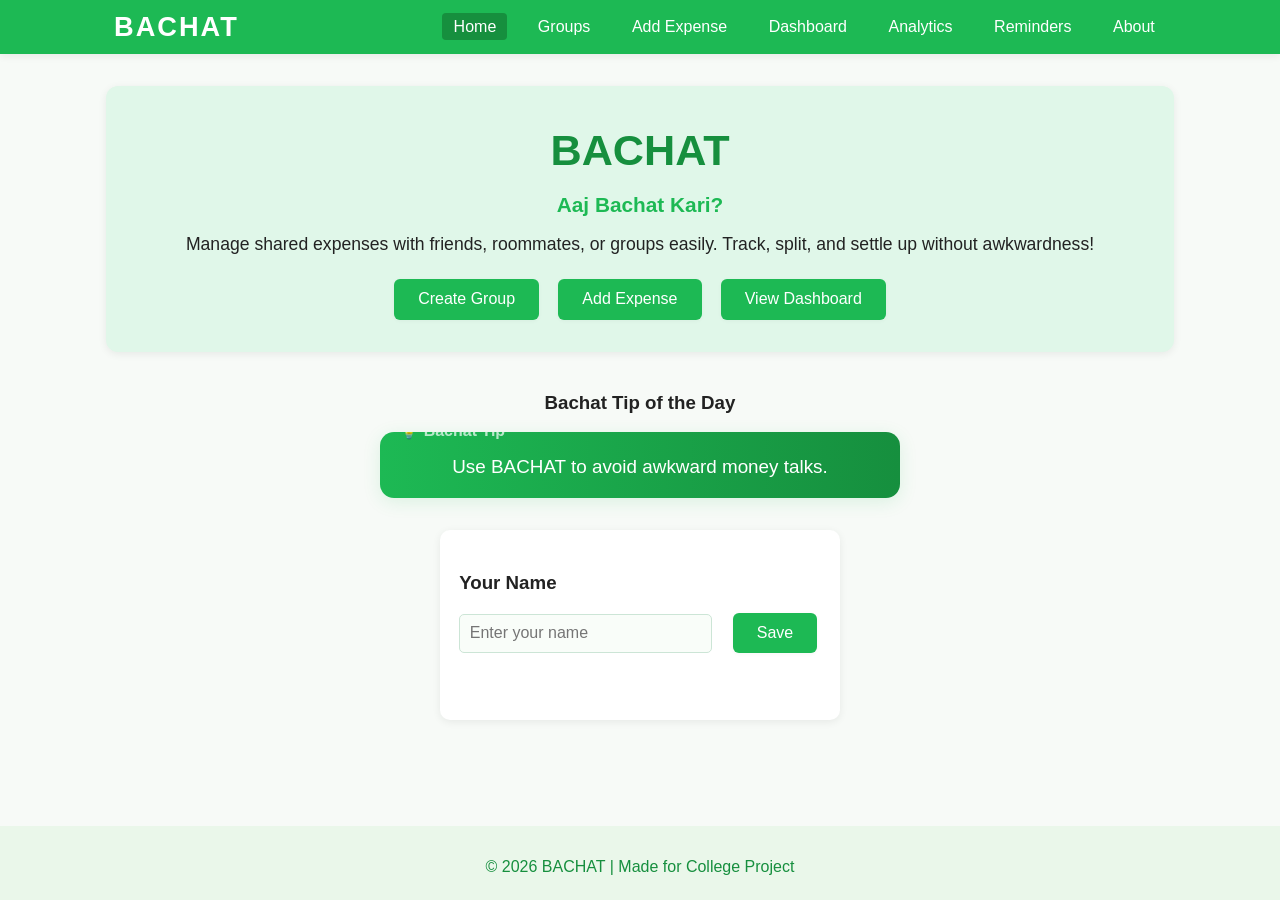
<file: index.html>
<!DOCTYPE html>
<html lang="en">
<head>
  <meta charset="UTF-8">
  <meta name="viewport" content="width=device-width, initial-scale=1.0">
  <title>BACHAT | Home</title>
  <link rel="stylesheet" href="css/style.css">
</head>
<body>
  <header>
    <nav class="navbar">
      <div class="logo">BACHAT</div>
      <ul class="nav-links">
        <li><a href="index.html">Home</a></li>
        <li><a href="groups.html">Groups</a></li>
        <li><a href="add_expense.html">Add Expense</a></li>
        <li><a href="dashboard.html">Dashboard</a></li>
        <li><a href="analytics.html">Analytics</a></li>
        <li><a href="reminders.html">Reminders</a></li>
        <li><a href="about.html">About</a></li>
      </ul>
    </nav>
  </header>
  <main>
    <section class="hero">
      <h1>BACHAT</h1>
      <h2 class="tagline">Aaj Bachat Kari?</h2>
      <p class="intro">Manage shared expenses with friends, roommates, or groups easily. Track, split, and settle up without awkwardness!</p>
      <div class="hero-buttons">
        <a href="groups.html" class="btn">Create Group</a>
        <a href="add expense_expense.html" class="btn">Add Expense</a>
        <a href="dashboard.html" class="btn">View Dashboard</a>
      </div>
    </section>
    <section class="tip-section">
      <h3>Bachat Tip of the Day</h3>
      <div id="tip-of-day" class="tip-card"></div>
    </section>
    <section class="user-section card" style="max-width:400px;margin:2rem auto 0 auto;">
      <h3>Your Name</h3>
      <form id="user-form">
        <input type="text" id="user-name" placeholder="Enter your name" required style="width:70%;margin-right:1rem;">
        <button type="submit" class="btn">Save</button>
      </form>
      <div id="user-msg" class="form-msg"></div>
    </section>
  </main>
  <footer>
    <p>&copy; 2026 BACHAT | Made for College Project</p>
  </footer>
  <script src="js/app.js"></script>
</body>
</html>
</file>
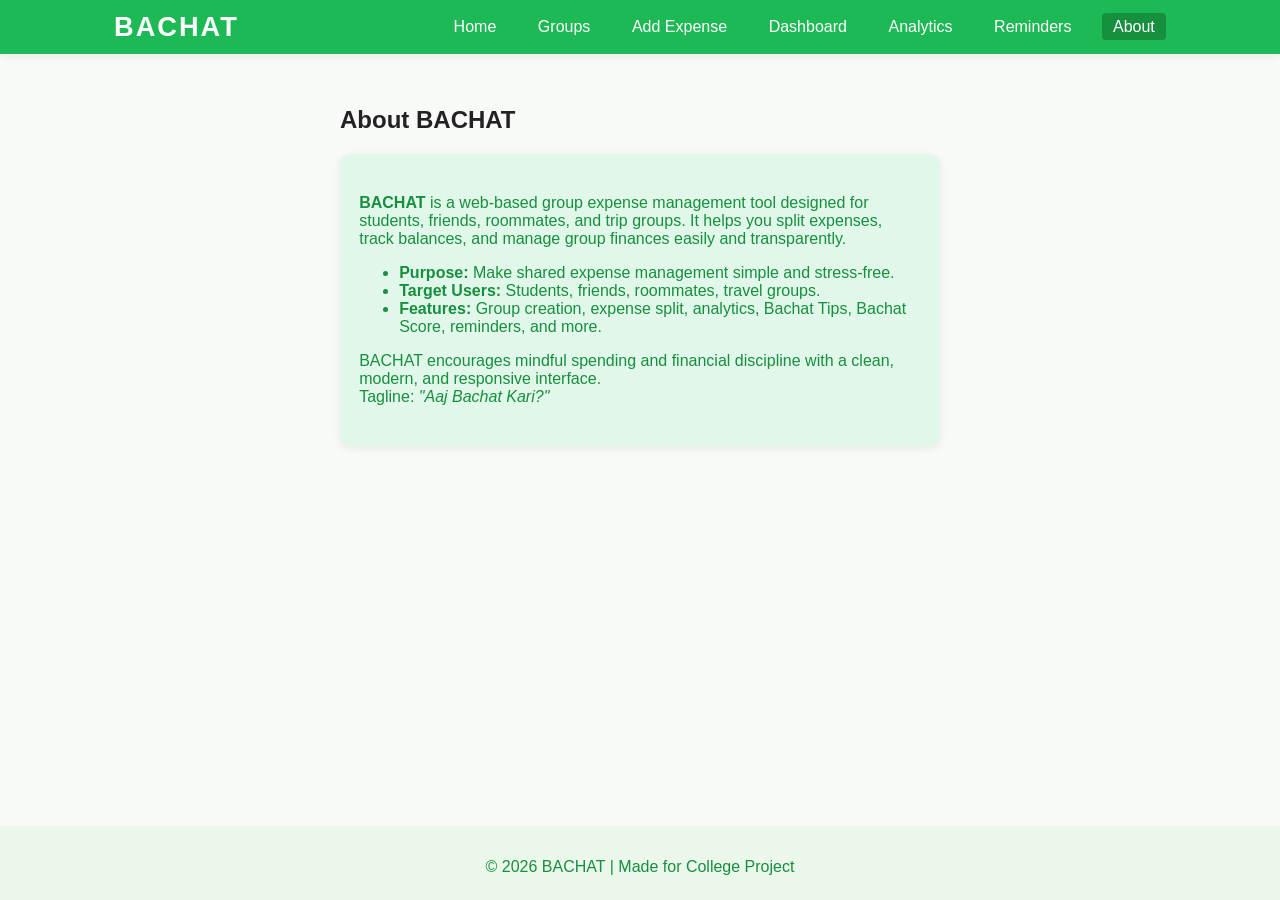
<file: about.html>
<!DOCTYPE html>
<html lang="en">
<head>
  <meta charset="UTF-8">
  <meta name="viewport" content="width=device-width, initial-scale=1.0">
  <title>BACHAT | About</title>
  <link rel="stylesheet" href="css/style.css">
</head>
<body>
  <header>
    <nav class="navbar">
      <div class="logo">BACHAT</div>
      <ul class="nav-links">
        <li><a href="index.html">Home</a></li>
        <li><a href="groups.html">Groups</a></li>
        <li><a href="add_expense.html">Add Expense</a></li>
        <li><a href="dashboard.html">Dashboard</a></li>
        <li><a href="analytics.html">Analytics</a></li>
        <li><a href="reminders.html">Reminders</a></li>
        <li><a href="about.html">About</a></li>
      </ul>
    </nav>
  </header>
  <main>
    <section class="container">
      <h1>About BACHAT</h1>
      <div class="about-card card">
        <p><strong>BACHAT</strong> is a web-based group expense management tool designed for students, friends, roommates, and trip groups. It helps you split expenses, track balances, and manage group finances easily and transparently.</p>
        <ul>
          <li><strong>Purpose:</strong> Make shared expense management simple and stress-free.</li>
          <li><strong>Target Users:</strong> Students, friends, roommates, travel groups.</li>
          <li><strong>Features:</strong> Group creation, expense split, analytics, Bachat Tips, Bachat Score, reminders, and more.</li>
        </ul>
        <p>BACHAT encourages mindful spending and financial discipline with a clean, modern, and responsive interface. <br> Tagline: <em>"Aaj Bachat Kari?"</em></p>
      </div>
    </section>
  </main>
  <footer>
    <p>&copy; 2026 BACHAT | Made for College Project</p>
  </footer>
  <script src="js/app.js"></script>
</body>
</html>
</file>
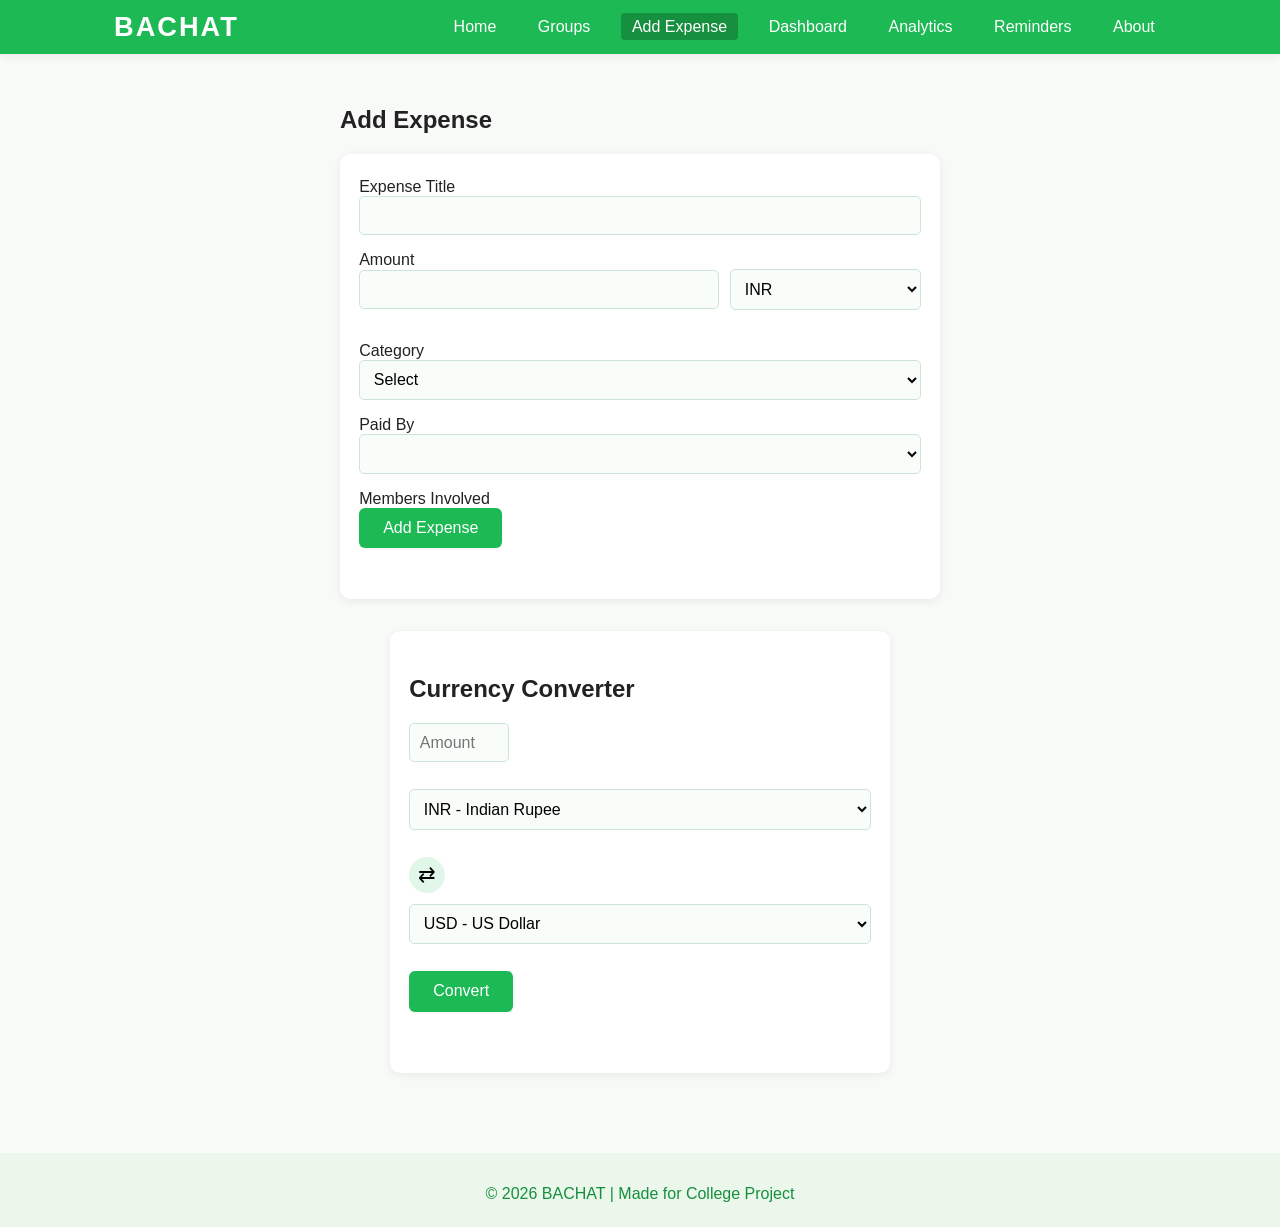
<file: add-expense.html>
<!DOCTYPE html>
<html lang="en">
<head>
  <meta charset="UTF-8">
  <meta name="viewport" content="width=device-width, initial-scale=1.0">
  <title>BACHAT | Add Expense</title>
  <link rel="stylesheet" href="css/style.css">
</head>
<body>
  <header>
    <nav class="navbar">
      <div class="logo">BACHAT</div>
      <ul class="nav-links">
        <li><a href="index.html">Home</a></li>
        <li><a href="groups.html">Groups</a></li>
        <li><a href="add-expense.html">Add Expense</a></li>
        <li><a href="dashboard.html">Dashboard</a></li>
        <li><a href="analytics.html">Analytics</a></li>
        <li><a href="reminders.html">Reminders</a></li>
        <li><a href="about.html">About</a></li>
      </ul>
    </nav>
  </header>
  <main>
    <section class="container">
      <h1>Add Expense</h1>
      <form id="expense-form" class="card">
        <label for="expense-title">Expense Title</label>
        <input type="text" id="expense-title" required>
        <label for="expense-amount">Amount</label>
        <div style="display:flex;gap:0.7rem;align-items:center;margin-bottom:1rem;">
          <input type="number" id="expense-amount" min="1" required style="flex:2;">
          <select id="expense-currency" style="flex:1;min-width:90px;">
            <option value="INR">INR</option>
            <option value="USD">USD</option>
            <option value="EUR">EUR</option>
            <option value="GBP">GBP</option>
            <option value="JPY">JPY</option>
            <option value="CNY">CNY</option>
            <option value="CAD">CAD</option>
            <option value="AUD">AUD</option>
            <option value="SGD">SGD</option>
            <option value="AED">AED</option>
            <option value="CHF">CHF</option>
            <option value="ZAR">ZAR</option>
            <option value="BRL">BRL</option>
            <option value="RUB">RUB</option>
            <option value="KRW">KRW</option>
            <option value="MXN">MXN</option>
            <option value="THB">THB</option>
            <option value="SEK">SEK</option>
            <option value="NZD">NZD</option>
            <option value="SAR">SAR</option>
          </select>
        </div>
        <label for="expense-category">Category</label>
        <select id="expense-category" required>
          <option value="">Select</option>
          <option value="Food">Food</option>
          <option value="Travel">Travel</option>
          <option value="Shopping">Shopping</option>
          <option value="Miscellaneous">Miscellaneous</option>
        </select>
        <label for="paid-by">Paid By</label>
        <select id="paid-by" required></select>
        <label>Members Involved</label>
        <div id="members-checkboxes" class="members-checkboxes"></div>
        <button type="submit" class="btn">Add Expense</button>
        <div id="expense-form-msg" class="form-msg"></div>
      </form>
    </section>
    <section class="currency-section card" style="margin:2rem auto;max-width:500px;">
      <h2>Currency Converter</h2>
      <form id="currency-form" style="display:flex;gap:0.7rem;flex-wrap:wrap;align-items:center;">
        <input type="text" id="currency-amount" placeholder="Amount" style="width:100px;">
        <select id="currency-from"></select>
        <button type="button" id="currency-switch" title="Switch currencies" style="background:#e0f7e9;border:none;border-radius:50%;width:36px;height:36px;display:flex;align-items:center;justify-content:center;font-size:1.3rem;cursor:pointer;transition:background 0.2s;">⇄</button>
        <select id="currency-to"></select>
        <button type="submit" class="btn">Convert</button>
      </form>
      <div id="currency-result" class="form-msg" style="font-size:1.1rem;margin-top:1rem;"></div>
    </section>
  </main>
  <footer>
    <p>&copy; 2026 BACHAT | Made for College Project</p>
  </footer>
  <script src="js/app.js"></script>
  <script src="js/expenses.js"></script>
</body>
</html>
</file>
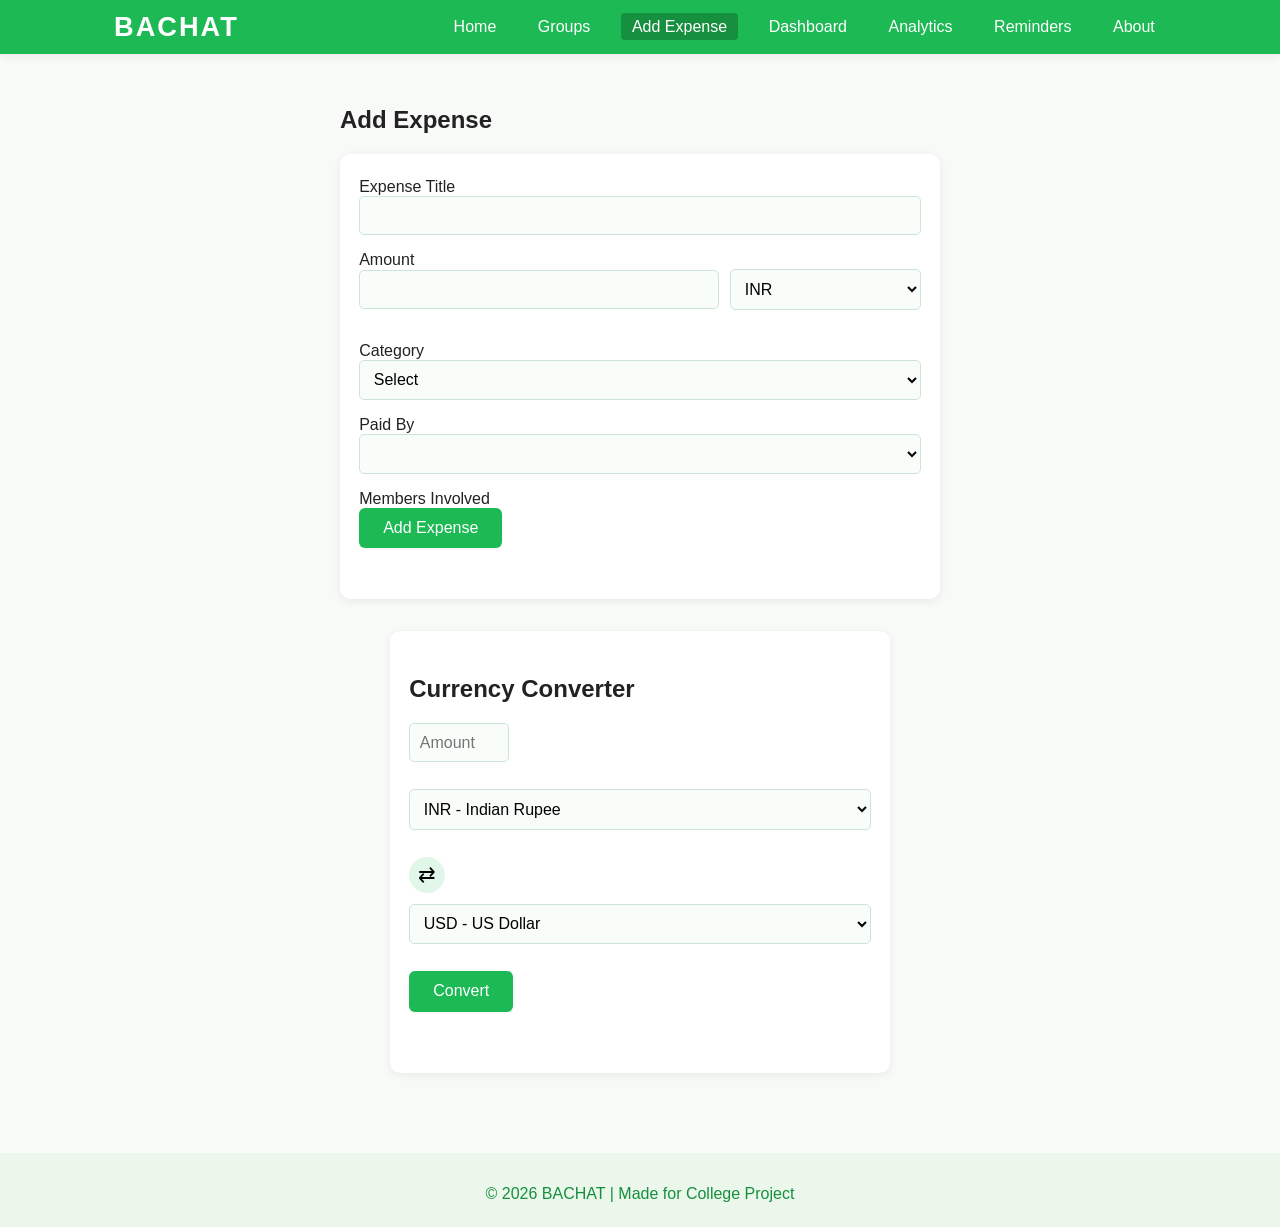
<file: add_expense.html>
<!DOCTYPE html>
<html lang="en">
<head>
  <meta charset="UTF-8">
  <meta name="viewport" content="width=device-width, initial-scale=1.0">
  <title>BACHAT | Add Expense</title>
  <link rel="stylesheet" href="css/style.css">
</head>
<body>
  <header>
    <nav class="navbar">
      <div class="logo">BACHAT</div>
      <ul class="nav-links">
        <li><a href="index.html">Home</a></li>
        <li><a href="groups.html">Groups</a></li>
        <li><a href="add_expense.html">Add Expense</a></li>
        <li><a href="dashboard.html">Dashboard</a></li>
        <li><a href="analytics.html">Analytics</a></li>
        <li><a href="reminders.html">Reminders</a></li>
        <li><a href="about.html">About</a></li>
      </ul>
    </nav>
  </header>
  <main>
    <section class="container">
      <h1>Add Expense</h1>
      <form id="expense-form" class="card">
        <label for="expense-title">Expense Title</label>
        <input type="text" id="expense-title" required>
        <label for="expense-amount">Amount</label>
        <div style="display:flex;gap:0.7rem;align-items:center;margin-bottom:1rem;">
          <input type="number" id="expense-amount" min="1" required style="flex:2;">
          <select id="expense-currency" style="flex:1;min-width:90px;">
            <option value="INR">INR</option>
            <option value="USD">USD</option>
            <option value="EUR">EUR</option>
            <option value="GBP">GBP</option>
            <option value="JPY">JPY</option>
            <option value="CNY">CNY</option>
            <option value="CAD">CAD</option>
            <option value="AUD">AUD</option>
            <option value="SGD">SGD</option>
            <option value="AED">AED</option>
            <option value="CHF">CHF</option>
            <option value="ZAR">ZAR</option>
            <option value="BRL">BRL</option>
            <option value="RUB">RUB</option>
            <option value="KRW">KRW</option>
            <option value="MXN">MXN</option>
            <option value="THB">THB</option>
            <option value="SEK">SEK</option>
            <option value="NZD">NZD</option>
            <option value="SAR">SAR</option>
          </select>
        </div>
        <label for="expense-category">Category</label>
        <select id="expense-category" required>
          <option value="">Select</option>
          <option value="Food">Food</option>
          <option value="Travel">Travel</option>
          <option value="Shopping">Shopping</option>
          <option value="Miscellaneous">Miscellaneous</option>
        </select>
        <label for="paid-by">Paid By</label>
        <select id="paid-by" required></select>
        <label>Members Involved</label>
        <div id="members-checkboxes" class="members-checkboxes"></div>
        <button type="submit" class="btn">Add Expense</button>
        <div id="expense-form-msg" class="form-msg"></div>
      </form>
    </section>
    <section class="currency-section card" style="margin:2rem auto;max-width:500px;">
      <h2>Currency Converter</h2>
      <form id="currency-form" style="display:flex;gap:0.7rem;flex-wrap:wrap;align-items:center;">
        <input type="text" id="currency-amount" placeholder="Amount" style="width:100px;">
        <select id="currency-from"></select>
        <button type="button" id="currency-switch" title="Switch currencies" style="background:#e0f7e9;border:none;border-radius:50%;width:36px;height:36px;display:flex;align-items:center;justify-content:center;font-size:1.3rem;cursor:pointer;transition:background 0.2s;">⇄</button>
        <select id="currency-to"></select>
        <button type="submit" class="btn">Convert</button>
      </form>
      <div id="currency-result" class="form-msg" style="font-size:1.1rem;margin-top:1rem;"></div>
    </section>
  </main>
  <footer>
    <p>&copy; 2026 BACHAT | Made for College Project</p>
  </footer>
  <script src="js/app.js"></script>
  <script src="js/expenses.js"></script>
</body>
</html>
</file>
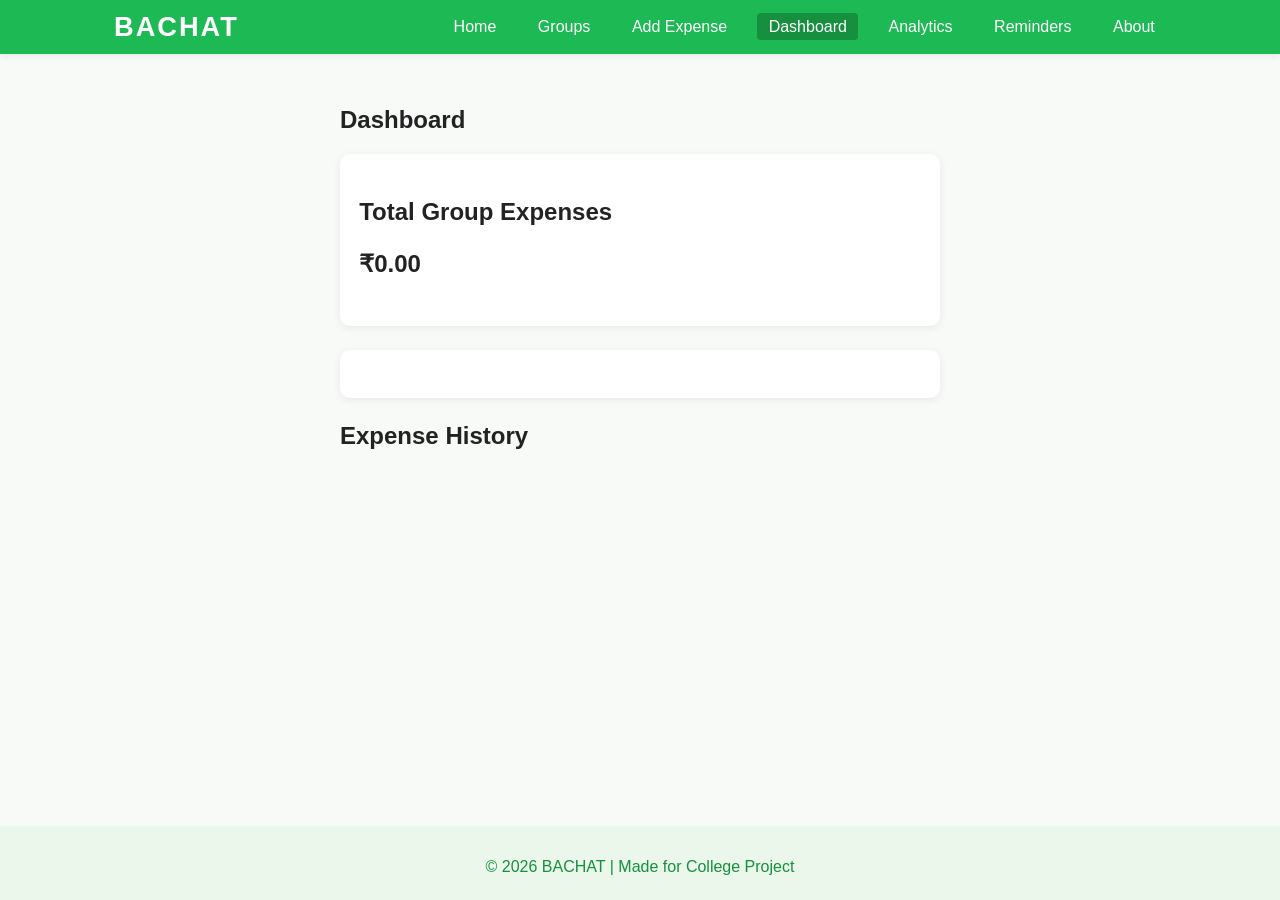
<file: dashboard.html>
<!DOCTYPE html>
<html lang="en">
<head>
  <meta charset="UTF-8">
  <meta name="viewport" content="width=device-width, initial-scale=1.0">
  <title>BACHAT | Dashboard</title>
  <link rel="stylesheet" href="css/style.css">
</head>
<body>
  <header>
    <nav class="navbar">
      <div class="logo">BACHAT</div>
      <ul class="nav-links">
        <li><a href="index.html">Home</a></li>
        <li><a href="groups.html">Groups</a></li>
        <li><a href="add_expense.html">Add Expense</a></li>
        <li><a href="dashboard.html">Dashboard</a></li>
        <li><a href="analytics.html">Analytics</a></li>
        <li><a href="reminders.html">Reminders</a></li>
        <li><a href="about.html">About</a></li>
      </ul>
    </nav>
  </header>
  <main>
    <section class="container">
      <h1>Dashboard</h1>
      <div class="dashboard-summary">
        <div class="card" id="total-expenses"></div>
        <div class="card" id="balance-summary"></div>
      </div>
      <h2>Expense History</h2>
      <div id="expense-history" class="expense-history"></div>
    </section>
  </main>
  <footer>
    <p>&copy; 2026 BACHAT | Made for College Project</p>
  </footer>
  <script src="js/app.js"></script>
  <script src="js/dashboard.js"></script>
</body>
</html>
</file>
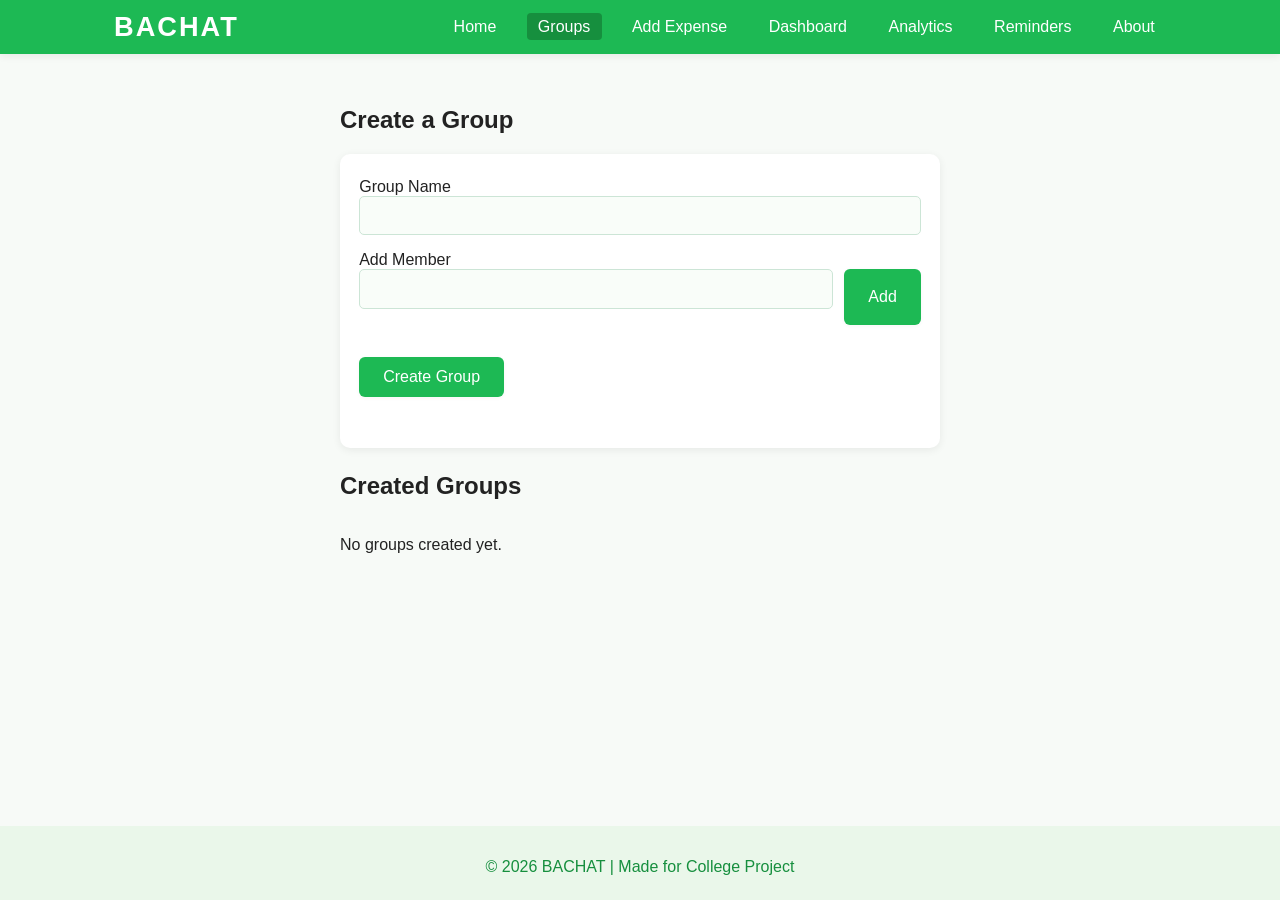
<file: groups.html>
<!DOCTYPE html>
<html lang="en">
<head>
  <meta charset="UTF-8">
  <meta name="viewport" content="width=device-width, initial-scale=1.0">
  <title>BACHAT | Groups</title>
  <link rel="stylesheet" href="css/style.css">
</head>
<body>
  <header>
    <nav class="navbar">
      <div class="logo">BACHAT</div>
      <ul class="nav-links">
        <li><a href="index.html">Home</a></li>
        <li><a href="groups.html">Groups</a></li>
        <li><a href="add_expense.html">Add Expense</a></li>
        <li><a href="dashboard.html">Dashboard</a></li>
        <li><a href="analytics.html">Analytics</a></li>
        <li><a href="reminders.html">Reminders</a></li>
        <li><a href="about.html">About</a></li>
      </ul>
    </nav>
  </header>
  <main>
    <section class="container">
      <h1>Create a Group</h1>
      <form id="group-form" class="card">
        <label for="group-name">Group Name</label>
        <input type="text" id="group-name" required>
        <label for="member-name">Add Member</label>
        <div class="member-input-row">
          <input type="text" id="member-name">
          <button type="button" id="add-member-btn" class="btn">Add</button>
        </div>
        <div id="members-list" class="members-list"></div>
        <button type="submit" class="btn">Create Group</button>
        <div id="group-form-msg" class="form-msg"></div>
      </form>
      <h2>Created Groups</h2>
      <div id="groups-list" class="groups-list"></div>
    </section>
  </main>
  <footer>
    <p>&copy; 2026 BACHAT | Made for College Project</p>
  </footer>
  <script src="js/app.js"></script>
  <script src="js/expenses.js"></script>
</body>
</html>
</file>
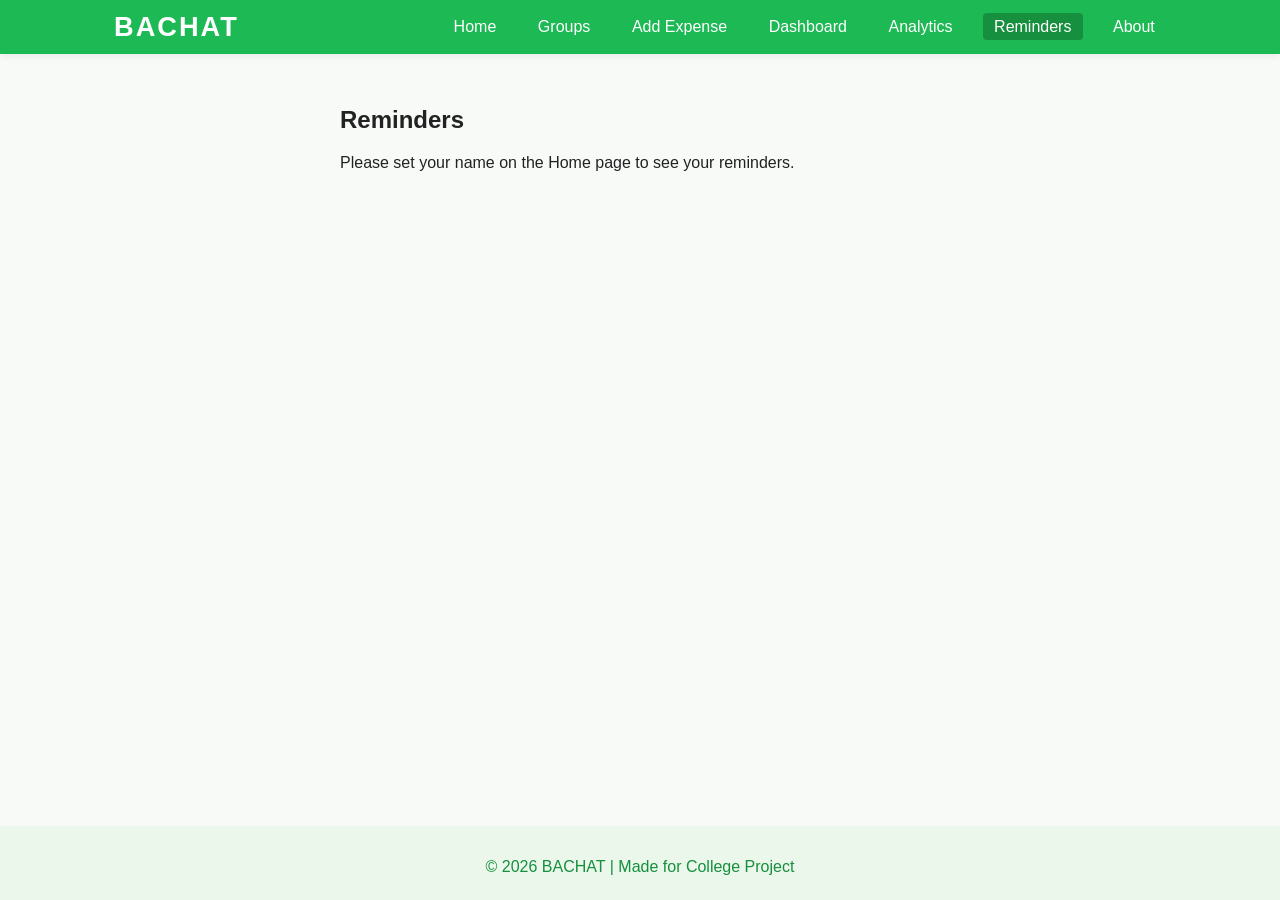
<file: reminders.html>
<!DOCTYPE html>
<html lang="en">
<head>
  <meta charset="UTF-8">
  <meta name="viewport" content="width=device-width, initial-scale=1.0">
  <title>BACHAT | Reminders</title>
  <link rel="stylesheet" href="css/style.css">
</head>
<body>
  <header>
    <nav class="navbar">
      <div class="logo">BACHAT</div>
      <ul class="nav-links">
        <li><a href="index.html">Home</a></li>
        <li><a href="groups.html">Groups</a></li>
        <li><a href="add_expense.html">Add Expense</a></li>
        <li><a href="dashboard.html">Dashboard</a></li>
        <li><a href="analytics.html">Analytics</a></li>
        <li><a href="reminders.html">Reminders</a></li>
        <li><a href="about.html">About</a></li>
      </ul>
    </nav>
  </header>
  <main>
    <section class="container">
      <h1>Reminders</h1>
      <div id="reminders-list" class="reminders-list"></div>
    </section>
  </main>
  <footer>
    <p>&copy; 2026 BACHAT | Made for College Project</p>
  </footer>
  <script src="js/app.js"></script>
  <script src="js/dashboard.js"></script>
</body>
</html>
</file>
<file: css/style.css>
/* BACHAT - style.css */
:root {
  --primary: #1db954;
  --primary-dark: #168f3e;
  --background: #f7faf7;
  --card-bg: #fff;
  --text: #222;
  --accent: #e0f7e9;
  --danger: #e74c3c;
  --shadow: 0 2px 8px rgba(0,0,0,0.07);
}
* {
  box-sizing: border-box;
}
body {
  margin: 0;
  font-family: 'Segoe UI', Arial, sans-serif;
  background: var(--background);
  color: var(--text);
  min-height: 100vh;
  display: flex;
  flex-direction: column;
}
header {
  background: var(--primary);
  color: #fff;
  box-shadow: var(--shadow);
}
.navbar {
  display: flex;
  align-items: center;
  justify-content: space-between;
  max-width: 1100px;
  margin: 0 auto;
  padding: 0.7rem 1.5rem;
}
.logo {
  font-size: 1.7rem;
  font-weight: bold;
  letter-spacing: 2px;
}
.nav-links {
  list-style: none;
  display: flex;
  gap: 1.2rem;
  margin: 0;
  padding: 0;
}
.nav-links li a {
  color: #fff;
  text-decoration: none;
  font-weight: 500;
  padding: 0.3rem 0.7rem;
  border-radius: 4px;
  transition: background 0.2s;
}
.nav-links li a:hover, .nav-links li a.active {
  background: var(--primary-dark);
}
main {
  flex: 1;
  width: 100%;
  max-width: 1100px;
  margin: 0 auto;
  padding: 2rem 1rem 1rem 1rem;
}
.hero {
  background: var(--accent);
  border-radius: 12px;
  padding: 2.5rem 1.5rem 2rem 1.5rem;
  text-align: center;
  margin-bottom: 2rem;
  box-shadow: var(--shadow);
}
.hero h1 {
  font-size: 2.7rem;
  margin: 0 0 0.5rem 0;
  color: var(--primary-dark);
}
.tagline {
  font-size: 1.3rem;
  color: var(--primary);
  margin-bottom: 1rem;
}
.intro {
  font-size: 1.1rem;
  margin-bottom: 1.5rem;
}
.hero-buttons {
  display: flex;
  justify-content: center;
  gap: 1.2rem;
}
.btn {
  background: var(--primary);
  color: #fff;
  border: none;
  padding: 0.7rem 1.5rem;
  border-radius: 6px;
  font-size: 1rem;
  font-weight: 500;
  cursor: pointer;
  transition: background 0.2s, box-shadow 0.2s;
  box-shadow: 0 1px 4px rgba(0,0,0,0.04);
  text-decoration: none;
  display: inline-block;
}
.btn:hover {
  background: var(--primary-dark);
}
.container {
  max-width: 600px;
  margin: 0 auto;
}
.card {
  background: var(--card-bg);
  border-radius: 10px;
  box-shadow: var(--shadow);
  padding: 1.5rem 1.2rem;
  margin-bottom: 1.5rem;
}
input, select, button {
  font-family: inherit;
}
input[type="text"], input[type="number"], select {
  width: 100%;
  padding: 0.6rem;
  margin-bottom: 1rem;
  border: 1px solid #cce5d6;
  border-radius: 5px;
  font-size: 1rem;
  background: #f9fdf9;
  transition: border 0.2s;
}
input:focus, select:focus {
  border: 1.5px solid var(--primary);
  outline: none;
}
.member-input-row {
  display: flex;
  gap: 0.7rem;
  margin-bottom: 1rem;
}
.members-list {
  display: flex;
  flex-wrap: wrap;
  gap: 0.5rem;
  margin-bottom: 1rem;
}
.members-list span {
  background: var(--primary);
  color: #fff;
  padding: 0.3rem 0.8rem;
  border-radius: 4px;
  font-size: 0.98rem;
}
.groups-list {
  display: flex;
  flex-direction: column;
  gap: 1rem;
}
.expense-history {
  display: flex;
  flex-direction: column;
  gap: 1rem;
}
.analytics-cards {
  display: grid;
  grid-template-columns: repeat(auto-fit, minmax(180px, 1fr));
  gap: 1.2rem;
  margin-bottom: 2rem;
}
.bachat-score-section {
  text-align: center;
}
.bachat-score-card {
  background: var(--primary);
  color: #fff;
  font-size: 2rem;
  font-weight: bold;
  border-radius: 8px;
  padding: 1.2rem 0;
  margin: 0 auto;
  width: 180px;
  box-shadow: var(--shadow);
}
/* Enhanced Bachat Tip section */
.tip-section {
  margin: 2.5rem auto 0 auto;
  max-width: 520px;
  text-align: center;
}
.tip-card {
  background: linear-gradient(90deg, #1db954 0%, #168f3e 100%);
  color: #fff;
  border-radius: 14px;
  padding: 1.5rem 1.5rem 1.2rem 1.5rem;
  margin-top: 1rem;
  font-size: 1.18rem;
  font-weight: 500;
  box-shadow: 0 4px 18px rgba(30,185,84,0.13);
  position: relative;
  overflow: hidden;
  transition: box-shadow 0.2s;
}
.tip-card:before {
  content: "💡 Bachat Tip";
  position: absolute;
  top: -0.7rem;
  left: 1.2rem;
  font-size: 1rem;
  font-weight: bold;
  color: #e0f7e9;
  opacity: 0.8;
}
.tip-card.positive {
  background: linear-gradient(90deg, #1db954 0%, #4be37a 100%);
  color: #fff;
}
.tip-card.negative {
  background: linear-gradient(90deg, #e74c3c 0%, #f4b400 100%);
  color: #fff;
}
.tip-card.neutral {
  background: linear-gradient(90deg, #168f3e 0%, #f4b400 100%);
  color: #fff;
}
.form-msg {
  color: var(--danger);
  font-size: 0.98rem;
  margin-top: 0.5rem;
  min-height: 1.2em;
}
#dashboard-summary {
  display: flex;
  gap: 1.2rem;
  flex-wrap: wrap;
  margin-bottom: 2rem;
}
#balance-summary {
  flex: 1;
}
#total-expenses {
  flex: 1;
}
/* Removed invalid .reminders-list .tip-card block */
.tip-card .tip-icon {
  font-size: 1.7rem;
  margin-right: 0.5rem;
}
.tip-card .tip-title {
  font-size: 1.1rem;
  font-weight: bold;
  color: #e0f7e9;
  margin-right: 1.2rem;
}
.tip-card .tip-text {
  font-size: 1.18rem;
  font-weight: 600;
  color: #fff;
}
/* Analytics card category colors */
.analytics-card-food { background: linear-gradient(90deg, #ffb347 0%, #ffcc80 100%); color: #7a4f01; }
.analytics-card-travel { background: linear-gradient(90deg, #42a5f5 0%, #b3e5fc 100%); color: #0d47a1; }
.analytics-card-shopping { background: linear-gradient(90deg, #e040fb 0%, #f8bbd0 100%); color: #6a1b9a; }
.analytics-card-misc { background: linear-gradient(90deg, #b2dfdb 0%, #fbc02d 100%); color: #37474f; }
.about-card {
  background: var(--accent);
  color: var(--primary-dark);
  border-radius: 10px;
  padding: 1.5rem 1.2rem;
  box-shadow: var(--shadow);
}
footer {
  background: #eaf7ea;
  color: var(--primary-dark);
  text-align: center;
  padding: 1rem 0 0.5rem 0;
  font-size: 1rem;
  margin-top: 2rem;
}
@media (max-width: 800px) {
  .navbar, main {
    max-width: 98vw;
    padding-left: 0.5rem;
    padding-right: 0.5rem;
  }
  .dashboard-summary {
    flex-direction: column;
  }
}
@media (max-width: 600px) {
  .navbar {
    flex-direction: column;
    align-items: flex-start;
    gap: 0.7rem;
  }
  .nav-links {
    flex-wrap: wrap;
    gap: 0.7rem;
  }
  .hero {
    padding: 1.2rem 0.5rem 1.2rem 0.5rem;
  }
  .container {
    padding: 0 0.2rem;
  }
}
</file>
